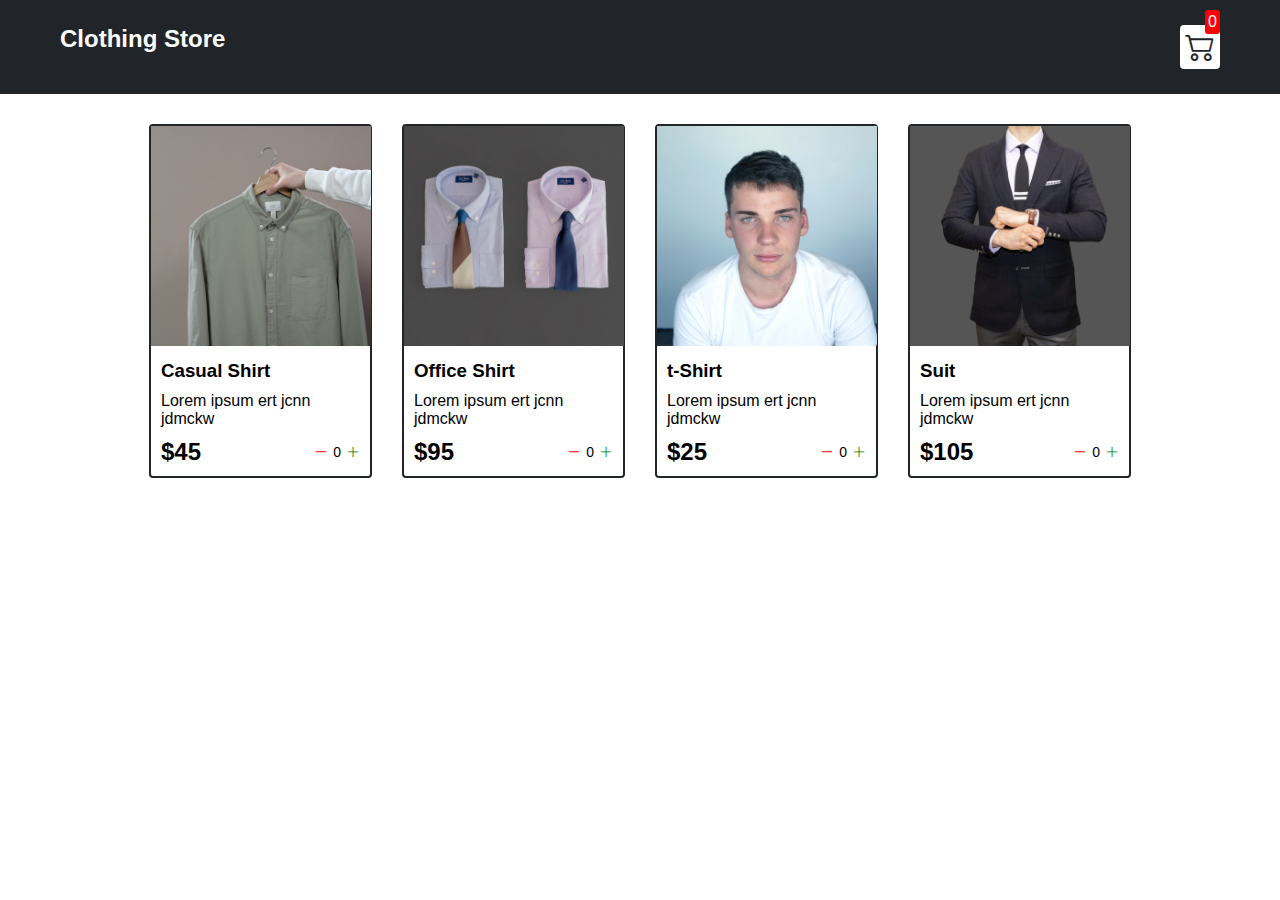
<file: index.html>
<!DOCTYPE html>
<html lang="en">
<head>
    <meta charset="UTF-8">
    <meta name="viewport" content="width=device-width, initial-scale=1.0">
    <title>Clothing Store</title>
    <link rel="stylesheet" href="src/style.css">
    <link rel="stylesheet" href="https://cdn.jsdelivr.net/npm/bootstrap-icons@1.11.3/font/bootstrap-icons.min.css">
</head>
<body>
    <div class="navbar">
        <a href="index.html">
            <h2>Clothing Store</h2>
        </a>
        <a href="cart.html">
            <div class="cart">
                <i class="bi bi-cart2"></i>
                <div id="cartAmount" class="cartAmount">0</div>
            </div>
        </a>
        
    </div>

    <div class="shop" id="shop">
        
        
    </div>
</body>
<script src="src/data.js"></script>
<script src="src/main.js"></script>
</html>
</file>
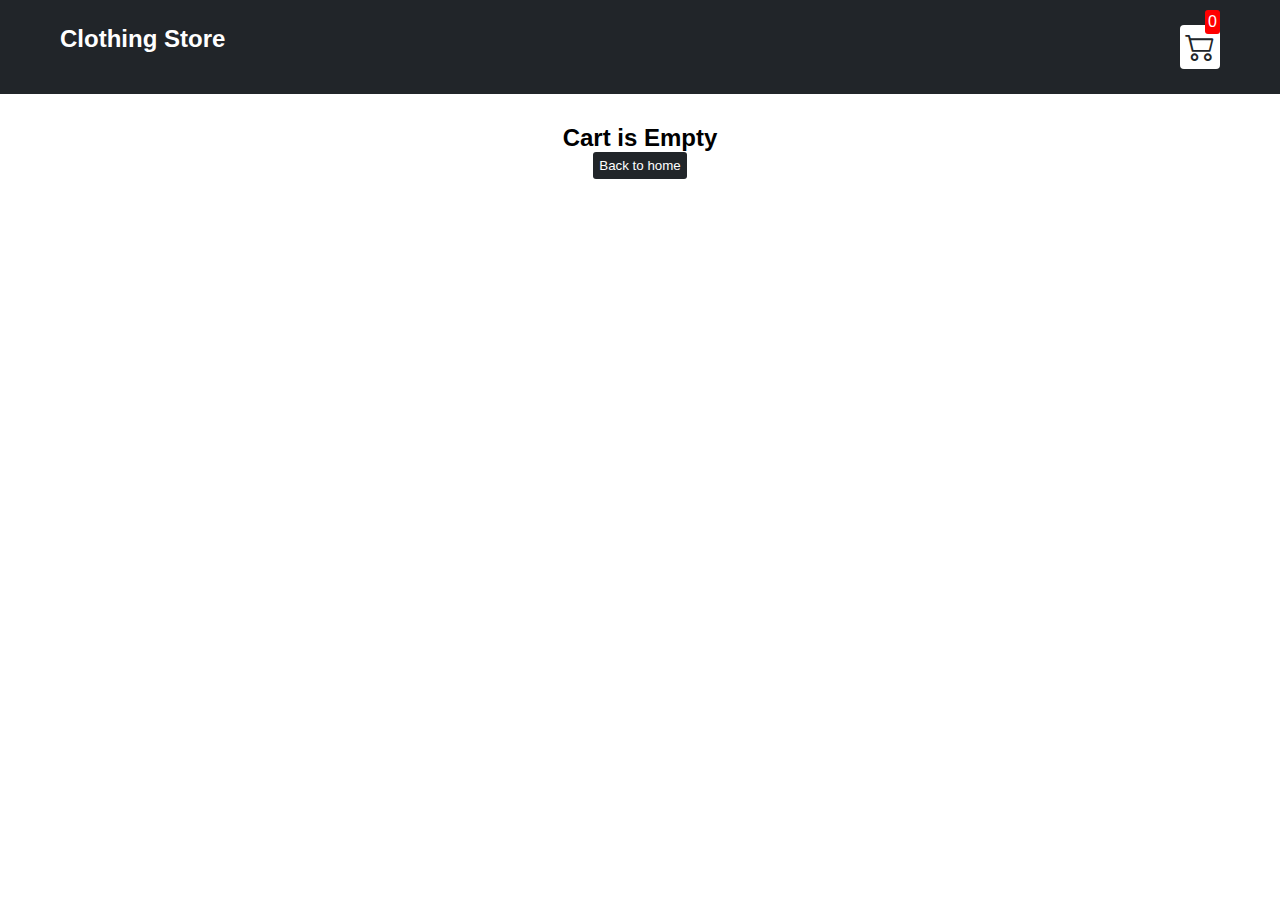
<file: cart.html>
<!DOCTYPE html>
<html lang="en">
<head>
    <meta charset="UTF-8">
    <meta name="viewport" content="width=device-width, initial-scale=1.0">
    <title>Clothing Store</title>
    <link rel="stylesheet" href="src/style.css">
    <link rel="stylesheet" href="https://cdn.jsdelivr.net/npm/bootstrap-icons@1.11.3/font/bootstrap-icons.min.css">
</head>
<body>
    <div class="navbar">
        <a href="index.html">
            <h2>Clothing Store</h2>
        </a>
        <a href="cart.html">
            <div class="cart">
                <i class="bi bi-cart2"></i>
                <div id="cartAmount" class="cartAmount">0</div>
            </div>
        </a>
        
    </div>

    <div id="label" class="text-center"></div>
    
    <div class="shopping-cart" id="shopping-cart"></div>
    
</body>
<script src="src/data.js"></script>
<script src="src/cart.js"></script>
</html>
</file>
<file: src/style.css>
*{
    margin: 0;
    padding: 0;
    box-sizing: border-box;
}

body{
    font-family: sans-serif;
}

i{
    cursor: pointer;
}

a{
    text-decoration: none;
    color: #fff;
}
/* 
* 
*/
.navbar{
    display: flex;
    flex-direction: row;
    justify-content: space-between;
    background-color: #212529;
    color: white;
    padding: 25px 60px;
    margin-bottom: 30px;
}

.cart{
    position: relative;
    background-color: #fff;
    color: #212529;
    font-size: 30px;
    padding: 5px;
    border-radius: 4px;
}

.cartAmount{
    position: absolute;
    top: -15px;
    right: 0;
    font-size: 16px;
    background-color: red;
    color: white;
    padding: 3px;
    border-radius: 3px;
}

/* 
! Shop items styles
*/

.shop{
    display: grid;
    grid-template-columns: repeat(4, 223px);
    gap: 30px;
    justify-content: center;
}

@media (max-width: 1000px) {
    .shop{
        grid-template-columns: repeat(2,223px);
    }
}

@media (max-width: 1000px) {
    .shop{
        grid-template-columns: repeat(1,223px);
    }
}

.item{
    border: 2px solid #212529;
    border-radius: 4px;
}

.details{
    display: flex;
    flex-direction: column;
    padding: 10px;
    gap: 10px;
}

.price-quantity{
    display: flex;
    flex-direction: row;
    justify-content: space-between;
    align-items: center;
}

.buttons{
    display: flex;
    flex-direction: row;
    gap: 5px;
    font-size: 14px;
}

.bi-dash-lg{
    color: red;
}
.bi-plus-lg{
    color: green;
}

/* 
! Style rules for label and some buttons
*/

.text-center{
    text-align: center;
    margin-bottom: 20px;
}

.HomeBtn{
    background-color: #212529;
    color: white;
    border: none;
    padding: 6px;
    border-radius: 3px;
    cursor: pointer;
}

.bi-x-lg{
    color: red;
    font-weight: bold;
}

/* 
! Style rules for shopping cart
*/
.shopping-cart{
    display: grid;
    grid-template-columns: repeat(1, 320px);
    justify-content: center;
    gap: 15px;
}

/* 
! Style rules for cart item
*/

.cart-item{
    border: 2px solid #212529;
    border-radius: 5px;
    display: flex;
}
.title-price-x{
    width: 195px;
    display: flex;
    align-items: center;
    justify-content: space-between;
}
.title-price{
    display: flex;
    align-items: center;
    gap: 10px;
}
.cart-item-price{
    background-color: #212529;
    color: white;
    border-radius: 4px;
    padding: 3px 6px;
}
</file>
